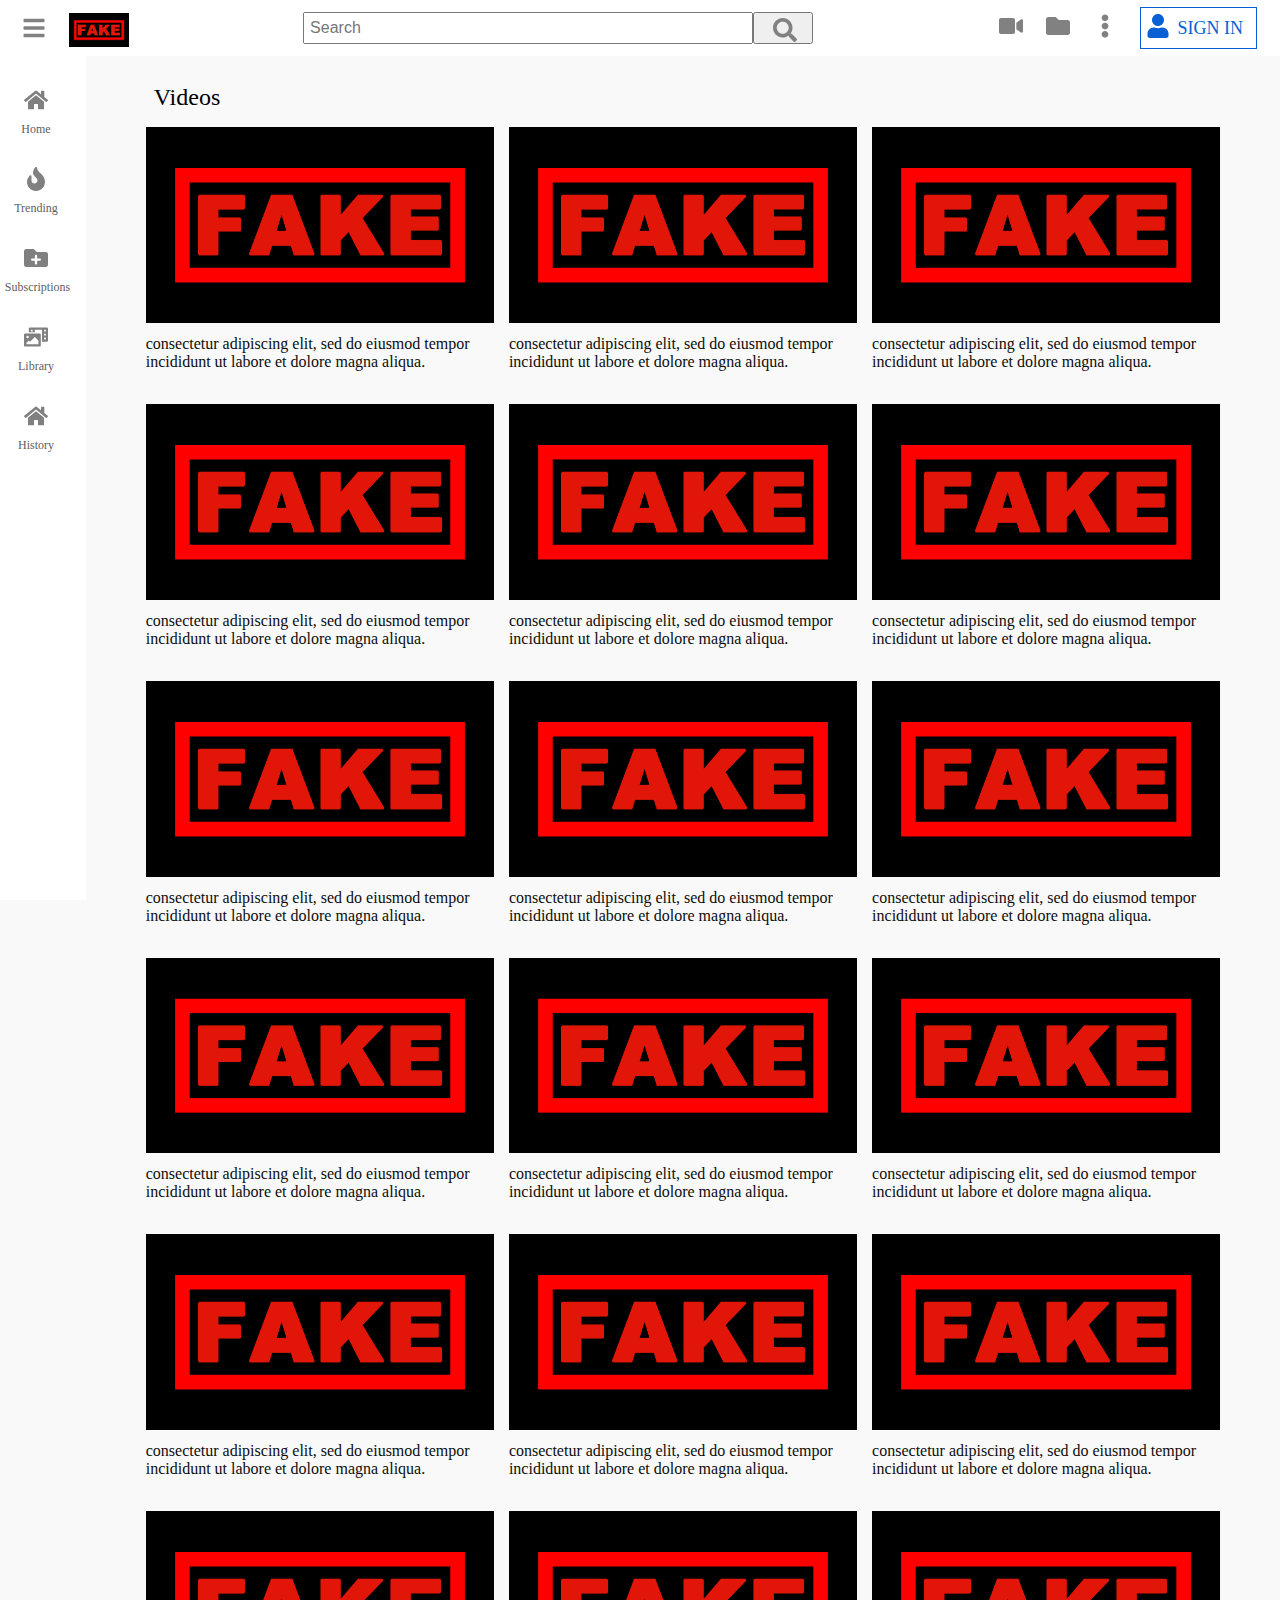
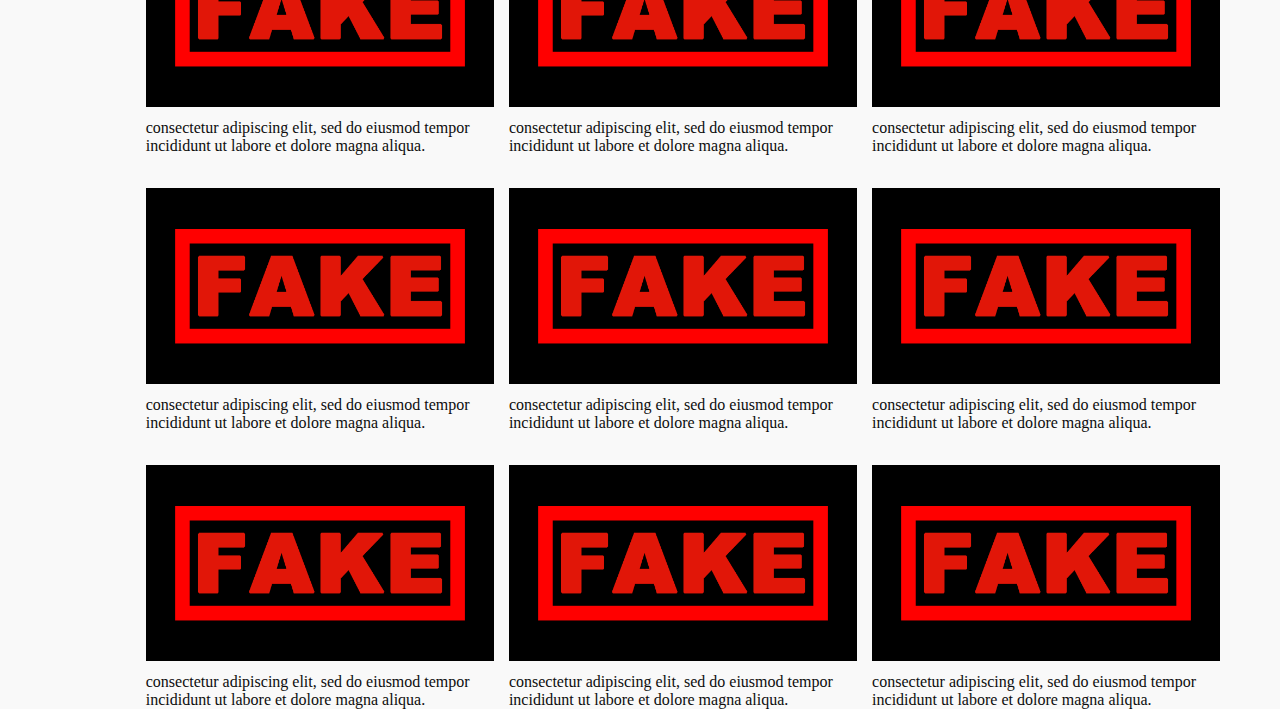
<file: index.html>
<!DOCTYPE html>
<html lang="en">
<head>
    <meta charset="UTF-8">
    <meta name="viewport" content="width=device-width, initial-scale=1.0">
    <link href="./CSS/fixedElement.css" rel="stylesheet">
    <link href="./CSS/changedElement.css" rel="stylesheet">
    <title>Youtube-Like</title>
</head>
<body>
    <div id='shadow'></div>
    <div class="header-container" id='hc'>
        <div class="left-part">
            <div class="toggle1" onclick="sidebarToggle()">
                <svg aria-hidden="true" focusable="false" data-prefix="fas" data-icon="bars" class="bars" role="img" xmlns="http://www.w3.org/2000/svg" viewBox="0 0 448 512"><path class='svgIcons'fill="currentColor" d="M16 132h416c8.837 0 16-7.163 16-16V76c0-8.837-7.163-16-16-16H16C7.163 60 0 67.163 0 76v40c0 8.837 7.163 16 16 16zm0 160h416c8.837 0 16-7.163 16-16v-40c0-8.837-7.163-16-16-16H16c-8.837 0-16 7.163-16 16v40c0 8.837 7.163 16 16 16zm0 160h416c8.837 0 16-7.163 16-16v-40c0-8.837-7.163-16-16-16H16c-8.837 0-16 7.163-16 16v40c0 8.837 7.163 16 16 16z"></path></svg>
            </div>
            <div class="logo-btn" id='logo'>
                <div class="logo-img">
                    <a href = 'index.html'>
                        <img class="logo-setting" src="./Images/dahuaisang.png" alt="logo">
                    </a>
                </div>
        </div>
        </div>
        <div class="search-bar1" id='s1'>
            <form class="search-form">
                <input id="input" type="text" placeholder="Search" name="search"><button id='submit'type="submit" class="search-btn">
                    <div class="search-box">
                        <svg aria-hidden="true" focusable="false" data-prefix="fas" data-icon="search" class="video-icon" role="img" xmlns="http://www.w3.org/2000/svg" viewBox="0 0 512 512"><path class="svgIcons" fill="currentColor" d="M505 442.7L405.3 343c-4.5-4.5-10.6-7-17-7H372c27.6-35.3 44-79.7 44-128C416 93.1 322.9 0 208 0S0 93.1 0 208s93.1 208 208 208c48.3 0 92.7-16.4 128-44v16.3c0 6.4 2.5 12.5 7 17l99.7 99.7c9.4 9.4 24.6 9.4 33.9 0l28.3-28.3c9.4-9.4 9.4-24.6.1-34zM208 336c-70.7 0-128-57.2-128-128 0-70.7 57.2-128 128-128 70.7 0 128 57.2 128 128 0 70.7-57.2 128-128 128z"></path></svg>
                    </div>
                </button>
            </form>
        </div>
        <div class="right-part" id='right'>
            <div class="search-box2" id='searchIcon' onclick="openHiddenSearchbar()">
                <svg aria-hidden="true" focusable="false" data-prefix="fas" data-icon="search" class="video-icon" role="img" xmlns="http://www.w3.org/2000/svg" viewBox="0 0 512 512"><path class="svgIcons" fill="currentColor" d="M505 442.7L405.3 343c-4.5-4.5-10.6-7-17-7H372c27.6-35.3 44-79.7 44-128C416 93.1 322.9 0 208 0S0 93.1 0 208s93.1 208 208 208c48.3 0 92.7-16.4 128-44v16.3c0 6.4 2.5 12.5 7 17l99.7 99.7c9.4 9.4 24.6 9.4 33.9 0l28.3-28.3c9.4-9.4 9.4-24.6.1-34zM208 336c-70.7 0-128-57.2-128-128 0-70.7 57.2-128 128-128 70.7 0 128 57.2 128 128 0 70.7-57.2 128-128 128z"></path></svg>
            </div>
            <div class="exceptIconPart" id='exceptIcon'>
                <div id="video-upload">
                    <div class="video">
                        <svg aria-hidden="true" focusable="false" data-prefix="fas" data-icon="video" class="video-icon" role="img" xmlns="http://www.w3.org/2000/svg" viewBox="0 0 576 512"><path class='svgIcons'fill="currentColor" d="M336.2 64H47.8C21.4 64 0 85.4 0 111.8v288.4C0 426.6 21.4 448 47.8 448h288.4c26.4 0 47.8-21.4 47.8-47.8V111.8c0-26.4-21.4-47.8-47.8-47.8zm189.4 37.7L416 177.3v157.4l109.6 75.5c21.2 14.6 50.4-.3 50.4-25.8V127.5c0-25.4-29.1-40.4-50.4-25.8z"></path></svg>
                    </div>
                </div>
                <div id="apps-btn">
                    <div class="apps">
                        <svg aria-hidden="true" focusable="false" data-prefix="fas" data-icon="folder" class="video-icon" role="img" xmlns="http://www.w3.org/2000/svg" viewBox="0 0 512 512"><path class="svgIcons" fill="currentColor" d="M464 128H272l-64-64H48C21.49 64 0 85.49 0 112v288c0 26.51 21.49 48 48 48h416c26.51 0 48-21.49 48-48V176c0-26.51-21.49-48-48-48z"></path></svg>
                    </div>
                </div>
                <div id="setting-btn">
                    <div class="style-scope ytd-topbar-menu-button-renderer">
                        <svg aria-hidden="true" focusable="false" data-prefix="fas" data-icon="ellipsis-v" class="video-icon" role="img" xmlns="http://www.w3.org/2000/svg" viewBox="0 0 192 512"><path class="svgIcons" fill="currentColor" d="M96 184c39.8 0 72 32.2 72 72s-32.2 72-72 72-72-32.2-72-72 32.2-72 72-72zM24 80c0 39.8 32.2 72 72 72s72-32.2 72-72S135.8 8 96 8 24 40.2 24 80zm0 352c0 39.8 32.2 72 72 72s72-32.2 72-72-32.2-72-72-72-72 32.2-72 72z"></path></svg>
                    </div>
                </div>
                <div id="login">
                    <div class="login-container" href='#'>
                        <div class="user-img">
                            <svg aria-hidden="true" focusable="false" data-prefix="fas" data-icon="user" class="user" role="img" xmlns="http://www.w3.org/2000/svg" viewBox="0 0 448 512"><path class="userIcon" fill="currentColor" d="M224 256c70.7 0 128-57.3 128-128S294.7 0 224 0 96 57.3 96 128s57.3 128 128 128zm89.6 32h-16.7c-22.2 10.2-46.9 16-72.9 16s-50.6-5.8-72.9-16h-16.7C60.2 288 0 348.2 0 422.4V464c0 26.5 21.5 48 48 48h352c26.5 0 48-21.5 48-48v-41.6c0-74.2-60.2-134.4-134.4-134.4z"></path></svg>
                        </div>
                        <span id="text" class="style-scope ytd-button-renderer style-suggestive size-small">SIGN IN</span>
                    </div>
                </div>
            </div>
        </div>
    </div> 
    <div class="searchbar2-container" id="s2">
        <img class="back" src="./Images/back.png" alt="back.png" onclick="backToSearchIcon()">
        <form class="search-form search-form2" id='searchForm2'>
            <input id="input" type="text" placeholder="Search" name="search"><button id='submit'type="submit" class="search-btn">
                <div class="search-box">
                    <svg aria-hidden="true" focusable="false" data-prefix="fas" data-icon="search" class="vidoe-icon" role="img" xmlns="http://www.w3.org/2000/svg" viewBox="0 0 512 512"><path class="svgIcons" fill="currentColor" d="M505 442.7L405.3 343c-4.5-4.5-10.6-7-17-7H372c27.6-35.3 44-79.7 44-128C416 93.1 322.9 0 208 0S0 93.1 0 208s93.1 208 208 208c48.3 0 92.7-16.4 128-44v16.3c0 6.4 2.5 12.5 7 17l99.7 99.7c9.4 9.4 24.6 9.4 33.9 0l28.3-28.3c9.4-9.4 9.4-24.6.1-34zM208 336c-70.7 0-128-57.2-128-128 0-70.7 57.2-128 128-128 70.7 0 128 57.2 128 128 0 70.7-57.2 128-128 128z"></path></svg>
                </div>
            </button>
        </form>
    </div>
    <div id='overlaynav'>
        <div id='shadow'></div>
        <div class="sidebar-header">
            <div class="toggle2" onclick="overlayToggle()">
                <svg aria-hidden="true" focusable="false" data-prefix="fas" data-icon="bars" class="bars" role="img" xmlns="http://www.w3.org/2000/svg" viewBox="0 0 448 512"><path class="svgIcons" fill="currentColor" d="M16 132h416c8.837 0 16-7.163 16-16V76c0-8.837-7.163-16-16-16H16C7.163 60 0 67.163 0 76v40c0 8.837 7.163 16 16 16zm0 160h416c8.837 0 16-7.163 16-16v-40c0-8.837-7.163-16-16-16H16c-8.837 0-16 7.163-16 16v40c0 8.837 7.163 16 16 16zm0 160h416c8.837 0 16-7.163 16-16v-40c0-8.837-7.163-16-16-16H16c-8.837 0-16 7.163-16 16v40c0 8.837 7.163 16 16 16z"></path></svg>
            </div>
            <div class="logo-btn2" id='logo'>
                    <div class="logo-img">
                        <img class = 'logo-setting'src="./Images/dahuaisang.png" alt="logo">
                     </div>
            </div>
        </div>
        <div class="section1 section2" id='first-section'>
            <a class="home-btn" id='hm' href="index.html">
                    <div>
                        <svg aria-hidden="true" focusable="false" data-prefix="fas" data-icon="home" id="home-icon" role="img" xmlns="http://www.w3.org/2000/svg" viewBox="0 0 576 512"><path class="svgIcons" fill="currentColor" d="M280.37 148.26L96 300.11V464a16 16 0 0 0 16 16l112.06-.29a16 16 0 0 0 15.92-16V368a16 16 0 0 1 16-16h64a16 16 0 0 1 16 16v95.64a16 16 0 0 0 16 16.05L464 480a16 16 0 0 0 16-16V300L295.67 148.26a12.19 12.19 0 0 0-15.3 0zM571.6 251.47L488 182.56V44.05a12 12 0 0 0-12-12h-56a12 12 0 0 0-12 12v72.61L318.47 43a48 48 0 0 0-61 0L4.34 251.47a12 12 0 0 0-1.6 16.9l25.5 31A12 12 0 0 0 45.15 301l235.22-193.74a12.19 12.19 0 0 1 15.3 0L530.9 301a12 12 0 0 0 16.9-1.6l25.5-31a12 12 0 0 0-1.7-16.93z"></path></svg>
                    </div>
                    <span class="home">Home</span>
            </a>
            <a class="home-btn" href="video.html">
                    <div>
                        <svg aria-hidden="true" focusable="false" data-prefix="fas" data-icon="fire" id="home-icon" role="img" xmlns="http://www.w3.org/2000/svg" viewBox="0 0 384 512"><path class="svgIcons" fill="currentColor" d="M216 23.86c0-23.8-30.65-32.77-44.15-13.04C48 191.85 224 200 224 288c0 35.63-29.11 64.46-64.85 63.99-35.17-.45-63.15-29.77-63.15-64.94v-85.51c0-21.7-26.47-32.23-41.43-16.5C27.8 213.16 0 261.33 0 320c0 105.87 86.13 192 192 192s192-86.13 192-192c0-170.29-168-193-168-296.14z"></path></svg>
                    </div>
                    <span class="home">Trending</span>
            </a>
            <a class="home-btn" href="video.html">
                <div>
                    <svg aria-hidden="true" focusable="false" data-prefix="fas" data-icon="folder-plus" id="home-icon" role="img" xmlns="http://www.w3.org/2000/svg" viewBox="0 0 512 512"><path class="svgIcons" fill="currentColor" d="M464,128H272L208,64H48A48,48,0,0,0,0,112V400a48,48,0,0,0,48,48H464a48,48,0,0,0,48-48V176A48,48,0,0,0,464,128ZM359.5,296a16,16,0,0,1-16,16h-64v64a16,16,0,0,1-16,16h-16a16,16,0,0,1-16-16V312h-64a16,16,0,0,1-16-16V280a16,16,0,0,1,16-16h64V200a16,16,0,0,1,16-16h16a16,16,0,0,1,16,16v64h64a16,16,0,0,1,16,16Z"></path></svg>
                </div>
                    <span class="home">Subscriptions</span>
            </a>
        </div>
        <div class="section1">
            <a class="home-btn" href="video.html">
                <div>
                    <svg aria-hidden="true" focusable="false" data-prefix="fas" data-icon="photo-video" id="home-icon" role="img" xmlns="http://www.w3.org/2000/svg" viewBox="0 0 640 512"><path class="svgIcons" fill="currentColor" d="M608 0H160a32 32 0 0 0-32 32v96h160V64h192v320h128a32 32 0 0 0 32-32V32a32 32 0 0 0-32-32zM232 103a9 9 0 0 1-9 9h-30a9 9 0 0 1-9-9V73a9 9 0 0 1 9-9h30a9 9 0 0 1 9 9zm352 208a9 9 0 0 1-9 9h-30a9 9 0 0 1-9-9v-30a9 9 0 0 1 9-9h30a9 9 0 0 1 9 9zm0-104a9 9 0 0 1-9 9h-30a9 9 0 0 1-9-9v-30a9 9 0 0 1 9-9h30a9 9 0 0 1 9 9zm0-104a9 9 0 0 1-9 9h-30a9 9 0 0 1-9-9V73a9 9 0 0 1 9-9h30a9 9 0 0 1 9 9zm-168 57H32a32 32 0 0 0-32 32v288a32 32 0 0 0 32 32h384a32 32 0 0 0 32-32V192a32 32 0 0 0-32-32zM96 224a32 32 0 1 1-32 32 32 32 0 0 1 32-32zm288 224H64v-32l64-64 32 32 128-128 96 96z"></path></svg>
                </div>
                <span class='home'>Library</span>
            </a>
            <a class="home-btn" href="video.html">                
                <div>
                    <svg aria-hidden="true" focusable="false" data-prefix="fas" data-icon="home" id="home-icon" role="img" xmlns="http://www.w3.org/2000/svg" viewBox="0 0 576 512"><path class="svgIcons" fill="currentColor" d="M280.37 148.26L96 300.11V464a16 16 0 0 0 16 16l112.06-.29a16 16 0 0 0 15.92-16V368a16 16 0 0 1 16-16h64a16 16 0 0 1 16 16v95.64a16 16 0 0 0 16 16.05L464 480a16 16 0 0 0 16-16V300L295.67 148.26a12.19 12.19 0 0 0-15.3 0zM571.6 251.47L488 182.56V44.05a12 12 0 0 0-12-12h-56a12 12 0 0 0-12 12v72.61L318.47 43a48 48 0 0 0-61 0L4.34 251.47a12 12 0 0 0-1.6 16.9l25.5 31A12 12 0 0 0 45.15 301l235.22-193.74a12.19 12.19 0 0 1 15.3 0L530.9 301a12 12 0 0 0 16.9-1.6l25.5-31a12 12 0 0 0-1.7-16.93z"></path></svg>
                </div>
                <span class="home">History</span>
            </a>
        </div>
        <div class="section1 section3" id="third-section">
        <p class="signInText">Sign in to like videos,<br>comment and subscribe.</p>
        <a class="signin-btn" href="video.html">
            <div class="signin-container" >
                <span  class="sign-info">SIGN IN</span>
            </div>
            </a>
        </div>
        <div class="section1" id='fourth-section'>
            <h5>BEST OF YOUTUBE</h5>
            <a class="home-btn"href="video.html">
                <svg aria-hidden="true" focusable="false" data-prefix="fas" data-icon="music" class="music-icon" role="img" xmlns="http://www.w3.org/2000/svg" viewBox="0 0 512 512"><path class = 'svgIcons'fill="currentColor" d="M470.38 1.51L150.41 96A32 32 0 0 0 128 126.51v261.41A139 139 0 0 0 96 384c-53 0-96 28.66-96 64s43 64 96 64 96-28.66 96-64V214.32l256-75v184.61a138.4 138.4 0 0 0-32-3.93c-53 0-96 28.66-96 64s43 64 96 64 96-28.65 96-64V32a32 32 0 0 0-41.62-30.49z"></path></svg>
                <span class='music'id='music-info'>Music</span>
            </a>
            <a class="home-btn" href="video.html">
                <svg aria-hidden="true" focusable="false" data-prefix="far" data-icon="futbol" class="music-icon" role="img" xmlns="http://www.w3.org/2000/svg" viewBox="0 0 496 512"><path class = 'svgIcons'fill="currentColor" d="M483.8 179.4C449.8 74.6 352.6 8 248.1 8c-25.4 0-51.2 3.9-76.7 12.2C41.2 62.5-30.1 202.4 12.2 332.6 46.2 437.4 143.4 504 247.9 504c25.4 0 51.2-3.9 76.7-12.2 130.2-42.3 201.5-182.2 159.2-312.4zm-74.5 193.7l-52.2 6.4-43.7-60.9 24.4-75.2 71.1-22.1 38.9 36.4c-.2 30.7-7.4 61.1-21.7 89.2-4.7 9.3-10.7 17.8-16.8 26.2zm0-235.4l-10.4 53.1-70.7 22-64.2-46.5V92.5l47.4-26.2c39.2 13 73.4 38 97.9 71.4zM184.9 66.4L232 92.5v73.8l-64.2 46.5-70.6-22-10.1-52.5c24.3-33.4 57.9-58.6 97.8-71.9zM139 379.5L85.9 373c-14.4-20.1-37.3-59.6-37.8-115.3l39-36.4 71.1 22.2 24.3 74.3-43.5 61.7zm48.2 67l-22.4-48.1 43.6-61.7H287l44.3 61.7-22.4 48.1c-6.2 1.8-57.6 20.4-121.7 0z"></path></svg>
                <span class="music" >Sports</span>
            </a>
            <a class="home-btn" href="video.html">
                <svg aria-hidden="true" focusable="false" data-prefix="fas" data-icon="gamepad" class="music-icon" role="img" xmlns="http://www.w3.org/2000/svg" viewBox="0 0 640 512">
                    <path class="svgIcons" fill="currentColor" d="M480.07 96H160a160 160 0 1 0 114.24 272h91.52A160 160 0 1 0 480.07 96zM248 268a12 12 0 0 1-12 12h-52v52a12 12 0 0 1-12 12h-24a12 12 0 0 1-12-12v-52H84a12 12 0 0 1-12-12v-24a12 12 0 0 1 12-12h52v-52a12 12 0 0 1 12-12h24a12 12 0 0 1 12 12v52h52a12 12 0 0 1 12 12zm216 76a40 40 0 1 1 40-40 40 40 0 0 1-40 40zm64-96a40 40 0 1 1 40-40 40 40 0 0 1-40 40z"></path></svg>
                <span class="music">Gaming</span>
            </a> 
            <a class="home-btn"href="video.html">
                <svg aria-hidden="true" focusable="false" data-prefix="fas" data-icon="film" class="music-icon" role="img" xmlns="http://www.w3.org/2000/svg" viewBox="0 0 512 512">
                    <path class="svgIcons" fill="currentColor" d="M488 64h-8v20c0 6.6-5.4 12-12 12h-40c-6.6 0-12-5.4-12-12V64H96v20c0 6.6-5.4 12-12 12H44c-6.6 0-12-5.4-12-12V64h-8C10.7 64 0 74.7 0 88v336c0 13.3 10.7 24 24 24h8v-20c0-6.6 5.4-12 12-12h40c6.6 0 12 5.4 12 12v20h320v-20c0-6.6 5.4-12 12-12h40c6.6 0 12 5.4 12 12v20h8c13.3 0 24-10.7 24-24V88c0-13.3-10.7-24-24-24zM96 372c0 6.6-5.4 12-12 12H44c-6.6 0-12-5.4-12-12v-40c0-6.6 5.4-12 12-12h40c6.6 0 12 5.4 12 12v40zm0-96c0 6.6-5.4 12-12 12H44c-6.6 0-12-5.4-12-12v-40c0-6.6 5.4-12 12-12h40c6.6 0 12 5.4 12 12v40zm0-96c0 6.6-5.4 12-12 12H44c-6.6 0-12-5.4-12-12v-40c0-6.6 5.4-12 12-12h40c6.6 0 12 5.4 12 12v40zm272 208c0 6.6-5.4 12-12 12H156c-6.6 0-12-5.4-12-12v-96c0-6.6 5.4-12 12-12h200c6.6 0 12 5.4 12 12v96zm0-168c0 6.6-5.4 12-12 12H156c-6.6 0-12-5.4-12-12v-96c0-6.6 5.4-12 12-12h200c6.6 0 12 5.4 12 12v96zm112 152c0 6.6-5.4 12-12 12h-40c-6.6 0-12-5.4-12-12v-40c0-6.6 5.4-12 12-12h40c6.6 0 12 5.4 12 12v40zm0-96c0 6.6-5.4 12-12 12h-40c-6.6 0-12-5.4-12-12v-40c0-6.6 5.4-12 12-12h40c6.6 0 12 5.4 12 12v40zm0-96c0 6.6-5.4 12-12 12h-40c-6.6 0-12-5.4-12-12v-40c0-6.6 5.4-12 12-12h40c6.6 0 12 5.4 12 12v40z"></path></svg>
                <span class="music">Flims</span>
            </a>
            <a class="home-btn"href="video.html">
                <svg aria-hidden="true" focusable="false" data-prefix="fas" data-icon="tv" class="music-icon" role="img" xmlns="http://www.w3.org/2000/svg" viewBox="0 0 640 512">
                    <path class = 'svgIcons'fill="currentColor" d="M592 0H48A48 48 0 0 0 0 48v320a48 48 0 0 0 48 48h240v32H112a16 16 0 0 0-16 16v32a16 16 0 0 0 16 16h416a16 16 0 0 0 16-16v-32a16 16 0 0 0-16-16H352v-32h240a48 48 0 0 0 48-48V48a48 48 0 0 0-48-48zm-16 352H64V64h512z"></path></svg>
                <span class="music" >TV Shows</span>
            </a>
            <a class="home-btn"href="video.html">
                <svg aria-hidden="true" focusable="false" data-prefix="fas" data-icon="newspaper" class="music-icon" role="img" xmlns="http://www.w3.org/2000/svg" viewBox="0 0 576 512">
                    <path fill="currentColor" class="svgIcons" d="M552 64H88c-13.255 0-24 10.745-24 24v8H24c-13.255 0-24 10.745-24 24v272c0 30.928 25.072 56 56 56h472c26.51 0 48-21.49 48-48V88c0-13.255-10.745-24-24-24zM56 400a8 8 0 0 1-8-8V144h16v248a8 8 0 0 1-8 8zm236-16H140c-6.627 0-12-5.373-12-12v-8c0-6.627 5.373-12 12-12h152c6.627 0 12 5.373 12 12v8c0 6.627-5.373 12-12 12zm208 0H348c-6.627 0-12-5.373-12-12v-8c0-6.627 5.373-12 12-12h152c6.627 0 12 5.373 12 12v8c0 6.627-5.373 12-12 12zm-208-96H140c-6.627 0-12-5.373-12-12v-8c0-6.627 5.373-12 12-12h152c6.627 0 12 5.373 12 12v8c0 6.627-5.373 12-12 12zm208 0H348c-6.627 0-12-5.373-12-12v-8c0-6.627 5.373-12 12-12h152c6.627 0 12 5.373 12 12v8c0 6.627-5.373 12-12 12zm0-96H140c-6.627 0-12-5.373-12-12v-40c0-6.627 5.373-12 12-12h360c6.627 0 12 5.373 12 12v40c0 6.627-5.373 12-12 12z"></path></svg>
                <span class="music" >News</span>
            </a>
            <a class="home-btn"href="video.html">
                <svg aria-hidden="true" focusable="false" data-prefix="fas" data-icon="rss" class="music-icon" role="img" xmlns="http://www.w3.org/2000/svg" viewBox="0 0 448 512">
                    <path fill="currentColor" class='svgIcons'd="M128.081 415.959c0 35.369-28.672 64.041-64.041 64.041S0 451.328 0 415.959s28.672-64.041 64.041-64.041 64.04 28.673 64.04 64.041zm175.66 47.25c-8.354-154.6-132.185-278.587-286.95-286.95C7.656 175.765 0 183.105 0 192.253v48.069c0 8.415 6.49 15.472 14.887 16.018 111.832 7.284 201.473 96.702 208.772 208.772.547 8.397 7.604 14.887 16.018 14.887h48.069c9.149.001 16.489-7.655 15.995-16.79zm144.249.288C439.596 229.677 251.465 40.445 16.503 32.01 7.473 31.686 0 38.981 0 48.016v48.068c0 8.625 6.835 15.645 15.453 15.999 191.179 7.839 344.627 161.316 352.465 352.465.353 8.618 7.373 15.453 15.999 15.453h48.068c9.034-.001 16.329-7.474 16.005-16.504z"></path></svg>
                <span class="music">Live</span>
            </a>
            <a class="home-btn"href="video.html">
                <svg aria-hidden="true" focusable="false" data-prefix="fas" data-icon="tshirt" class="music-icon" role="img" xmlns="http://www.w3.org/2000/svg" viewBox="0 0 640 512">
                    <path fill="currentColor" class="svgIcons" d="M631.2 96.5L436.5 0C416.4 27.8 371.9 47.2 320 47.2S223.6 27.8 203.5 0L8.8 96.5c-7.9 4-11.1 13.6-7.2 21.5l57.2 114.5c4 7.9 13.6 11.1 21.5 7.2l56.6-27.7c10.6-5.2 23 2.5 23 14.4V480c0 17.7 14.3 32 32 32h256c17.7 0 32-14.3 32-32V226.3c0-11.8 12.4-19.6 23-14.4l56.6 27.7c7.9 4 17.5.8 21.5-7.2L638.3 118c4-7.9.8-17.6-7.1-21.5z"></path></svg>
                <span class="music" >Fashion</span>
            </a>
            <a class="home-btn"href="video.html">
                <svg aria-hidden="true" focusable="false" data-prefix="fas" data-icon="vr-cardboard" class="music-icon" role="img" xmlns="http://www.w3.org/2000/svg" viewBox="0 0 640 512">
                    <path fill="currentColor" class='svgIcons'd="M608 64H32C14.33 64 0 78.33 0 96v320c0 17.67 14.33 32 32 32h160.22c25.19 0 48.03-14.77 58.36-37.74l27.74-61.64C286.21 331.08 302.35 320 320 320s33.79 11.08 41.68 28.62l27.74 61.64C399.75 433.23 422.6 448 447.78 448H608c17.67 0 32-14.33 32-32V96c0-17.67-14.33-32-32-32zM160 304c-35.35 0-64-28.65-64-64s28.65-64 64-64 64 28.65 64 64-28.65 64-64 64zm320 0c-35.35 0-64-28.65-64-64s28.65-64 64-64 64 28.65 64 64-28.65 64-64 64z"></path></svg>
                <span class="music">360°Video</span>
            </a>
        </div>
        <div class="section1">
            <a class="home-btn"href="video.html">
                <svg aria-hidden="true" focusable="false" data-prefix="fas" data-icon="plus-circle" class="music-icon" role="img" xmlns="http://www.w3.org/2000/svg" viewBox="0 0 512 512">
                    <path fill="currentColor" class="svgIcons" d="M256 8C119 8 8 119 8 256s111 248 248 248 248-111 248-248S393 8 256 8zm144 276c0 6.6-5.4 12-12 12h-92v92c0 6.6-5.4 12-12 12h-56c-6.6 0-12-5.4-12-12v-92h-92c-6.6 0-12-5.4-12-12v-56c0-6.6 5.4-12 12-12h92v-92c0-6.6 5.4-12 12-12h56c6.6 0 12 5.4 12 12v92h92c6.6 0 12 5.4 12 12v56z"></path></svg>
                <span class="music channel">Browse channels</span>
            </a>
        </div>
        <div class="section1">
            <h5>MORE FROM YOUTUBE</h5>
            <a class="home-btn" href="video.html">
                <svg aria-hidden="true" focusable="false" data-prefix="fas" data-icon="play" class="music-icon set" role="img" xmlns="http://www.w3.org/2000/svg" viewBox="0 0 448 512">
                    <path fill="currentColor" class="svgIcons" d="M424.4 214.7L72.4 6.6C43.8-10.3 0 6.1 0 47.9V464c0 37.5 40.7 60.1 72.4 41.3l352-208c31.4-18.5 31.5-64.1 0-82.6z"></path></svg>
                <span class="music channel" >Premium</span>
            </a> 
            <a class="home-btn"href="video.html">
                <svg aria-hidden="true" focusable="false" data-prefix="fas" data-icon="rss" class="music-icon set" role="img" xmlns="http://www.w3.org/2000/svg" viewBox="0 0 448 512">
                    <path fill="currentColor" class="svgIcons" d="M128.081 415.959c0 35.369-28.672 64.041-64.041 64.041S0 451.328 0 415.959s28.672-64.041 64.041-64.041 64.04 28.673 64.04 64.041zm175.66 47.25c-8.354-154.6-132.185-278.587-286.95-286.95C7.656 175.765 0 183.105 0 192.253v48.069c0 8.415 6.49 15.472 14.887 16.018 111.832 7.284 201.473 96.702 208.772 208.772.547 8.397 7.604 14.887 16.018 14.887h48.069c9.149.001 16.489-7.655 15.995-16.79zm144.249.288C439.596 229.677 251.465 40.445 16.503 32.01 7.473 31.686 0 38.981 0 48.016v48.068c0 8.625 6.835 15.645 15.453 15.999 191.179 7.839 344.627 161.316 352.465 352.465.353 8.618 7.373 15.453 15.999 15.453h48.068c9.034-.001 16.329-7.474 16.005-16.504z"></path></svg>
                <span class="music channel">Live</span>
            </a>
        </div>
        <div class="section1">
            <a class="home-btn"href="video.html">
                <svg aria-hidden="true" focusable="false" data-prefix="fas" data-icon="cog" class="music-icon set" role="img" xmlns="http://www.w3.org/2000/svg" viewBox="0 0 512 512">
                    <path fill="currentColor" class="svgIcons" d="M487.4 315.7l-42.6-24.6c4.3-23.2 4.3-47 0-70.2l42.6-24.6c4.9-2.8 7.1-8.6 5.5-14-11.1-35.6-30-67.8-54.7-94.6-3.8-4.1-10-5.1-14.8-2.3L380.8 110c-17.9-15.4-38.5-27.3-60.8-35.1V25.8c0-5.6-3.9-10.5-9.4-11.7-36.7-8.2-74.3-7.8-109.2 0-5.5 1.2-9.4 6.1-9.4 11.7V75c-22.2 7.9-42.8 19.8-60.8 35.1L88.7 85.5c-4.9-2.8-11-1.9-14.8 2.3-24.7 26.7-43.6 58.9-54.7 94.6-1.7 5.4.6 11.2 5.5 14L67.3 221c-4.3 23.2-4.3 47 0 70.2l-42.6 24.6c-4.9 2.8-7.1 8.6-5.5 14 11.1 35.6 30 67.8 54.7 94.6 3.8 4.1 10 5.1 14.8 2.3l42.6-24.6c17.9 15.4 38.5 27.3 60.8 35.1v49.2c0 5.6 3.9 10.5 9.4 11.7 36.7 8.2 74.3 7.8 109.2 0 5.5-1.2 9.4-6.1 9.4-11.7v-49.2c22.2-7.9 42.8-19.8 60.8-35.1l42.6 24.6c4.9 2.8 11 1.9 14.8-2.3 24.7-26.7 43.6-58.9 54.7-94.6 1.5-5.5-.7-11.3-5.6-14.1zM256 336c-44.1 0-80-35.9-80-80s35.9-80 80-80 80 35.9 80 80-35.9 80-80 80z"></path></svg>
                <span class="music channel">Settings</span>
            </a>
            <a class="home-btn"href="video.html">
                <svg aria-hidden="true" focusable="false" data-prefix="far" data-icon="flag" class="music-icon set" role="img" xmlns="http://www.w3.org/2000/svg" viewBox="0 0 512 512">
                    <path fill="currentColor" class = 'svgIcons' d="M336.174 80c-49.132 0-93.305-32-161.913-32-31.301 0-58.303 6.482-80.721 15.168a48.04 48.04 0 0 0 2.142-20.727C93.067 19.575 74.167 1.594 51.201.104 23.242-1.71 0 20.431 0 48c0 17.764 9.657 33.262 24 41.562V496c0 8.837 7.163 16 16 16h16c8.837 0 16-7.163 16-16v-83.443C109.869 395.28 143.259 384 199.826 384c49.132 0 93.305 32 161.913 32 58.479 0 101.972-22.617 128.548-39.981C503.846 367.161 512 352.051 512 335.855V95.937c0-34.459-35.264-57.768-66.904-44.117C409.193 67.309 371.641 80 336.174 80zM464 336c-21.783 15.412-60.824 32-102.261 32-59.945 0-102.002-32-161.913-32-43.361 0-96.379 9.403-127.826 24V128c21.784-15.412 60.824-32 102.261-32 59.945 0 102.002 32 161.913 32 43.271 0 96.32-17.366 127.826-32v240z"></path></svg>
                <span class="music channel" >Report history</span>
            </a>
            <a class="home-btn"href="video.html">
                <svg aria-hidden="true" focusable="false" data-prefix="fas" data-icon="question" class="music-icon set" role="img" xmlns="http://www.w3.org/2000/svg" viewBox="0 0 384 512">
                    <path fill="currentColor" class="svgIcons" d="M202.021 0C122.202 0 70.503 32.703 29.914 91.026c-7.363 10.58-5.093 25.086 5.178 32.874l43.138 32.709c10.373 7.865 25.132 6.026 33.253-4.148 25.049-31.381 43.63-49.449 82.757-49.449 30.764 0 68.816 19.799 68.816 49.631 0 22.552-18.617 34.134-48.993 51.164-35.423 19.86-82.299 44.576-82.299 106.405V320c0 13.255 10.745 24 24 24h72.471c13.255 0 24-10.745 24-24v-5.773c0-42.86 125.268-44.645 125.268-160.627C377.504 66.256 286.902 0 202.021 0zM192 373.459c-38.196 0-69.271 31.075-69.271 69.271 0 38.195 31.075 69.27 69.271 69.27s69.271-31.075 69.271-69.271-31.075-69.27-69.271-69.27z"></path></svg>
                <span class="music channel" >Help</span>
            </a>
            <a class="home-btn" href="video.html">
                <svg aria-hidden="true" focusable="false" data-prefix="far" data-icon="comment-alt" class="music-icon set" role="img" xmlns="http://www.w3.org/2000/svg" viewBox="0 0 512 512">
                    <path fill="currentColor" class = 'svgIcons'd="M448 0H64C28.7 0 0 28.7 0 64v288c0 35.3 28.7 64 64 64h96v84c0 7.1 5.8 12 12 12 2.4 0 4.9-.7 7.1-2.4L304 416h144c35.3 0 64-28.7 64-64V64c0-35.3-28.7-64-64-64zm16 352c0 8.8-7.2 16-16 16H288l-12.8 9.6L208 428v-60H64c-8.8 0-16-7.2-16-16V64c0-8.8 7.2-16 16-16h384c8.8 0 16 7.2 16 16v288z"></path></svg>
                <span class="music channel" >Send feedback</span>
            </a>
        </div>
        <footer>
            <div class="href-groups">
                <div class="href1">
                    <a href="About.html" class="about">About</a>
                    <a href="video.html" class="press">Press</a>
                    <a href="video.html" class="copyright">Copyright</a>
                    <br>
                    <a href="video.html" class="contact">Contact us</a>
                    <a href="#" class="creator">Creators</a>
                    <br>
                    <a href="#" class="developers">Developers</a>
                </div>
                <div class="href1">
                <a href="video.html" class="terms">Terms</a>
                <a href="video.html" class="privacy">Privacy</a>
                <a href="video.html" class="policy&Safety">Policy&Safety</a>
                <br>
                <a href="video.html" class="test">Test</a>
                <a href="video.html" class="new-features">New features</a>
                </div>
                <span id="copyright">© 2019 HaiyunWang</span>
            </div>
        </footer>
    </div>
    <main id="main-content">
        <div id="sidebar" class="sidenav">
            <div class="section1" id='first-section'>
                <a class="home-btn" id='hm' href="index.html">
                    <div>
                        <svg aria-hidden="true" focusable="false" data-prefix="fas" data-icon="home" id="home-icon" role="img" xmlns="http://www.w3.org/2000/svg" viewBox="0 0 576 512"><path class="svgIcons" fill="currentColor" d="M280.37 148.26L96 300.11V464a16 16 0 0 0 16 16l112.06-.29a16 16 0 0 0 15.92-16V368a16 16 0 0 1 16-16h64a16 16 0 0 1 16 16v95.64a16 16 0 0 0 16 16.05L464 480a16 16 0 0 0 16-16V300L295.67 148.26a12.19 12.19 0 0 0-15.3 0zM571.6 251.47L488 182.56V44.05a12 12 0 0 0-12-12h-56a12 12 0 0 0-12 12v72.61L318.47 43a48 48 0 0 0-61 0L4.34 251.47a12 12 0 0 0-1.6 16.9l25.5 31A12 12 0 0 0 45.15 301l235.22-193.74a12.19 12.19 0 0 1 15.3 0L530.9 301a12 12 0 0 0 16.9-1.6l25.5-31a12 12 0 0 0-1.7-16.93z"></path></svg>
                    </div>
                    <span class="home">Home</span>
                </a>
                <a class="home-btn" href="video.html">
                    <div>
                        <svg aria-hidden="true" focusable="false" data-prefix="fas" data-icon="fire" id="home-icon" role="img" xmlns="http://www.w3.org/2000/svg" viewBox="0 0 384 512"><path class="svgIcons" fill="currentColor" d="M216 23.86c0-23.8-30.65-32.77-44.15-13.04C48 191.85 224 200 224 288c0 35.63-29.11 64.46-64.85 63.99-35.17-.45-63.15-29.77-63.15-64.94v-85.51c0-21.7-26.47-32.23-41.43-16.5C27.8 213.16 0 261.33 0 320c0 105.87 86.13 192 192 192s192-86.13 192-192c0-170.29-168-193-168-296.14z"></path></svg>
                    </div>
                    <span class="home">Trending</span>
                </a>
                <a class='home-btn'href="video.html">
                    <div>
                        <svg aria-hidden="true" focusable="false" data-prefix="fas" data-icon="folder-plus" id="home-icon" role="img" xmlns="http://www.w3.org/2000/svg" viewBox="0 0 512 512"><path class="svgIcons" fill="currentColor" d="M464,128H272L208,64H48A48,48,0,0,0,0,112V400a48,48,0,0,0,48,48H464a48,48,0,0,0,48-48V176A48,48,0,0,0,464,128ZM359.5,296a16,16,0,0,1-16,16h-64v64a16,16,0,0,1-16,16h-16a16,16,0,0,1-16-16V312h-64a16,16,0,0,1-16-16V280a16,16,0,0,1,16-16h64V200a16,16,0,0,1,16-16h16a16,16,0,0,1,16,16v64h64a16,16,0,0,1,16,16Z"></path></svg>
                    </div>
                    <span class="home">Subscriptions</span>
                </a>
            </div>
            <div class="section1">
                <a class="home-btn"href="video.html">
                    <div>
                        <svg aria-hidden="true" focusable="false" data-prefix="fas" data-icon="photo-video" id="home-icon" role="img" xmlns="http://www.w3.org/2000/svg" viewBox="0 0 640 512"><path class="svgIcons" fill="currentColor" d="M608 0H160a32 32 0 0 0-32 32v96h160V64h192v320h128a32 32 0 0 0 32-32V32a32 32 0 0 0-32-32zM232 103a9 9 0 0 1-9 9h-30a9 9 0 0 1-9-9V73a9 9 0 0 1 9-9h30a9 9 0 0 1 9 9zm352 208a9 9 0 0 1-9 9h-30a9 9 0 0 1-9-9v-30a9 9 0 0 1 9-9h30a9 9 0 0 1 9 9zm0-104a9 9 0 0 1-9 9h-30a9 9 0 0 1-9-9v-30a9 9 0 0 1 9-9h30a9 9 0 0 1 9 9zm0-104a9 9 0 0 1-9 9h-30a9 9 0 0 1-9-9V73a9 9 0 0 1 9-9h30a9 9 0 0 1 9 9zm-168 57H32a32 32 0 0 0-32 32v288a32 32 0 0 0 32 32h384a32 32 0 0 0 32-32V192a32 32 0 0 0-32-32zM96 224a32 32 0 1 1-32 32 32 32 0 0 1 32-32zm288 224H64v-32l64-64 32 32 128-128 96 96z"></path></svg>
                    </div>
                    <span class='home'>Library</span>
                </a>
                <a class="home-btn"href="video.html">
                    <div>
                        <svg aria-hidden="true" focusable="false" data-prefix="fas" data-icon="home" id="home-icon" role="img" xmlns="http://www.w3.org/2000/svg" viewBox="0 0 576 512"><path class="svgIcons" fill="currentColor" d="M280.37 148.26L96 300.11V464a16 16 0 0 0 16 16l112.06-.29a16 16 0 0 0 15.92-16V368a16 16 0 0 1 16-16h64a16 16 0 0 1 16 16v95.64a16 16 0 0 0 16 16.05L464 480a16 16 0 0 0 16-16V300L295.67 148.26a12.19 12.19 0 0 0-15.3 0zM571.6 251.47L488 182.56V44.05a12 12 0 0 0-12-12h-56a12 12 0 0 0-12 12v72.61L318.47 43a48 48 0 0 0-61 0L4.34 251.47a12 12 0 0 0-1.6 16.9l25.5 31A12 12 0 0 0 45.15 301l235.22-193.74a12.19 12.19 0 0 1 15.3 0L530.9 301a12 12 0 0 0 16.9-1.6l25.5-31a12 12 0 0 0-1.7-16.93z"></path></svg>
                    </div>
                    <span class="home">History</span>
                </a>
            </div>
            <div class="section1 section3" id="third-section">
            <p class="signInText">Sign in to like videos,<br>comment and subscribe.</p>
            <a class="signin-btn"href="video.html">
                <div class="signin-container" >
                    <span class="sign-info">SIGN IN</span>
                </div>
                </a>
            </div>
            <div class="section1" id='fourth-section'>
                <h5>BEST OF YOUTUBE</h5>
                <a class="home-btn"href="video.html">
                    <svg aria-hidden="true" focusable="false" data-prefix="fas" data-icon="music" class="music-icon" role="img" xmlns="http://www.w3.org/2000/svg" viewBox="0 0 512 512"><path class = 'svgIcons'fill="currentColor" d="M470.38 1.51L150.41 96A32 32 0 0 0 128 126.51v261.41A139 139 0 0 0 96 384c-53 0-96 28.66-96 64s43 64 96 64 96-28.66 96-64V214.32l256-75v184.61a138.4 138.4 0 0 0-32-3.93c-53 0-96 28.66-96 64s43 64 96 64 96-28.65 96-64V32a32 32 0 0 0-41.62-30.49z"></path></svg>
                    <span class='music'id='music-info'>Music</span>
                </a>
                <a class="home-btn" href="video.html">
                    <svg aria-hidden="true" focusable="false" data-prefix="far" data-icon="futbol" class="music-icon" role="img" xmlns="http://www.w3.org/2000/svg" viewBox="0 0 496 512"><path class = 'svgIcons'fill="currentColor" d="M483.8 179.4C449.8 74.6 352.6 8 248.1 8c-25.4 0-51.2 3.9-76.7 12.2C41.2 62.5-30.1 202.4 12.2 332.6 46.2 437.4 143.4 504 247.9 504c25.4 0 51.2-3.9 76.7-12.2 130.2-42.3 201.5-182.2 159.2-312.4zm-74.5 193.7l-52.2 6.4-43.7-60.9 24.4-75.2 71.1-22.1 38.9 36.4c-.2 30.7-7.4 61.1-21.7 89.2-4.7 9.3-10.7 17.8-16.8 26.2zm0-235.4l-10.4 53.1-70.7 22-64.2-46.5V92.5l47.4-26.2c39.2 13 73.4 38 97.9 71.4zM184.9 66.4L232 92.5v73.8l-64.2 46.5-70.6-22-10.1-52.5c24.3-33.4 57.9-58.6 97.8-71.9zM139 379.5L85.9 373c-14.4-20.1-37.3-59.6-37.8-115.3l39-36.4 71.1 22.2 24.3 74.3-43.5 61.7zm48.2 67l-22.4-48.1 43.6-61.7H287l44.3 61.7-22.4 48.1c-6.2 1.8-57.6 20.4-121.7 0z"></path></svg>
                    <span class="music" >Sports</span>
                </a>
                <a class="home-btn" href="video.html">
                    <svg aria-hidden="true" focusable="false" data-prefix="fas" data-icon="gamepad" class="music-icon" role="img" xmlns="http://www.w3.org/2000/svg" viewBox="0 0 640 512">
                        <path class="svgIcons" fill="currentColor" d="M480.07 96H160a160 160 0 1 0 114.24 272h91.52A160 160 0 1 0 480.07 96zM248 268a12 12 0 0 1-12 12h-52v52a12 12 0 0 1-12 12h-24a12 12 0 0 1-12-12v-52H84a12 12 0 0 1-12-12v-24a12 12 0 0 1 12-12h52v-52a12 12 0 0 1 12-12h24a12 12 0 0 1 12 12v52h52a12 12 0 0 1 12 12zm216 76a40 40 0 1 1 40-40 40 40 0 0 1-40 40zm64-96a40 40 0 1 1 40-40 40 40 0 0 1-40 40z"></path></svg>
                    <span class="music">Gaming</span>
                </a> 
                <a class="home-btn"href="video.html">
                    <svg aria-hidden="true" focusable="false" data-prefix="fas" data-icon="film" class="music-icon" role="img" xmlns="http://www.w3.org/2000/svg" viewBox="0 0 512 512"><path class="svgIcons" fill="currentColor" d="M488 64h-8v20c0 6.6-5.4 12-12 12h-40c-6.6 0-12-5.4-12-12V64H96v20c0 6.6-5.4 12-12 12H44c-6.6 0-12-5.4-12-12V64h-8C10.7 64 0 74.7 0 88v336c0 13.3 10.7 24 24 24h8v-20c0-6.6 5.4-12 12-12h40c6.6 0 12 5.4 12 12v20h320v-20c0-6.6 5.4-12 12-12h40c6.6 0 12 5.4 12 12v20h8c13.3 0 24-10.7 24-24V88c0-13.3-10.7-24-24-24zM96 372c0 6.6-5.4 12-12 12H44c-6.6 0-12-5.4-12-12v-40c0-6.6 5.4-12 12-12h40c6.6 0 12 5.4 12 12v40zm0-96c0 6.6-5.4 12-12 12H44c-6.6 0-12-5.4-12-12v-40c0-6.6 5.4-12 12-12h40c6.6 0 12 5.4 12 12v40zm0-96c0 6.6-5.4 12-12 12H44c-6.6 0-12-5.4-12-12v-40c0-6.6 5.4-12 12-12h40c6.6 0 12 5.4 12 12v40zm272 208c0 6.6-5.4 12-12 12H156c-6.6 0-12-5.4-12-12v-96c0-6.6 5.4-12 12-12h200c6.6 0 12 5.4 12 12v96zm0-168c0 6.6-5.4 12-12 12H156c-6.6 0-12-5.4-12-12v-96c0-6.6 5.4-12 12-12h200c6.6 0 12 5.4 12 12v96zm112 152c0 6.6-5.4 12-12 12h-40c-6.6 0-12-5.4-12-12v-40c0-6.6 5.4-12 12-12h40c6.6 0 12 5.4 12 12v40zm0-96c0 6.6-5.4 12-12 12h-40c-6.6 0-12-5.4-12-12v-40c0-6.6 5.4-12 12-12h40c6.6 0 12 5.4 12 12v40zm0-96c0 6.6-5.4 12-12 12h-40c-6.6 0-12-5.4-12-12v-40c0-6.6 5.4-12 12-12h40c6.6 0 12 5.4 12 12v40z"></path></svg>
                    <span class="music">Flims</span>
                </a>
                <a class="home-btn"href="video.html">
                    <svg aria-hidden="true" focusable="false" data-prefix="fas" data-icon="tv" class="music-icon" role="img" xmlns="http://www.w3.org/2000/svg" viewBox="0 0 640 512"><path class = 'svgIcons'fill="currentColor" d="M592 0H48A48 48 0 0 0 0 48v320a48 48 0 0 0 48 48h240v32H112a16 16 0 0 0-16 16v32a16 16 0 0 0 16 16h416a16 16 0 0 0 16-16v-32a16 16 0 0 0-16-16H352v-32h240a48 48 0 0 0 48-48V48a48 48 0 0 0-48-48zm-16 352H64V64h512z"></path></svg>
                    <span class="music" >TV Shows</span>
                </a>
                <a class="home-btn"href="video.html">
                    <svg aria-hidden="true" focusable="false" data-prefix="fas" data-icon="newspaper" class="music-icon" role="img" xmlns="http://www.w3.org/2000/svg" viewBox="0 0 576 512"><path fill="currentColor" class="svgIcons" d="M552 64H88c-13.255 0-24 10.745-24 24v8H24c-13.255 0-24 10.745-24 24v272c0 30.928 25.072 56 56 56h472c26.51 0 48-21.49 48-48V88c0-13.255-10.745-24-24-24zM56 400a8 8 0 0 1-8-8V144h16v248a8 8 0 0 1-8 8zm236-16H140c-6.627 0-12-5.373-12-12v-8c0-6.627 5.373-12 12-12h152c6.627 0 12 5.373 12 12v8c0 6.627-5.373 12-12 12zm208 0H348c-6.627 0-12-5.373-12-12v-8c0-6.627 5.373-12 12-12h152c6.627 0 12 5.373 12 12v8c0 6.627-5.373 12-12 12zm-208-96H140c-6.627 0-12-5.373-12-12v-8c0-6.627 5.373-12 12-12h152c6.627 0 12 5.373 12 12v8c0 6.627-5.373 12-12 12zm208 0H348c-6.627 0-12-5.373-12-12v-8c0-6.627 5.373-12 12-12h152c6.627 0 12 5.373 12 12v8c0 6.627-5.373 12-12 12zm0-96H140c-6.627 0-12-5.373-12-12v-40c0-6.627 5.373-12 12-12h360c6.627 0 12 5.373 12 12v40c0 6.627-5.373 12-12 12z"></path></svg>
                    <span class="music" >News</span>
                </a>
                <a class="home-btn"href="video.html">
                    <svg aria-hidden="true" focusable="false" data-prefix="fas" data-icon="rss" class="music-icon" role="img" xmlns="http://www.w3.org/2000/svg" viewBox="0 0 448 512"><path fill="currentColor" class='svgIcons'd="M128.081 415.959c0 35.369-28.672 64.041-64.041 64.041S0 451.328 0 415.959s28.672-64.041 64.041-64.041 64.04 28.673 64.04 64.041zm175.66 47.25c-8.354-154.6-132.185-278.587-286.95-286.95C7.656 175.765 0 183.105 0 192.253v48.069c0 8.415 6.49 15.472 14.887 16.018 111.832 7.284 201.473 96.702 208.772 208.772.547 8.397 7.604 14.887 16.018 14.887h48.069c9.149.001 16.489-7.655 15.995-16.79zm144.249.288C439.596 229.677 251.465 40.445 16.503 32.01 7.473 31.686 0 38.981 0 48.016v48.068c0 8.625 6.835 15.645 15.453 15.999 191.179 7.839 344.627 161.316 352.465 352.465.353 8.618 7.373 15.453 15.999 15.453h48.068c9.034-.001 16.329-7.474 16.005-16.504z"></path></svg>
                    <span class="music">Live</span>
                </a>
                <a class="home-btn"href="video.html">
                    <svg aria-hidden="true" focusable="false" data-prefix="fas" data-icon="tshirt" class="music-icon" role="img" xmlns="http://www.w3.org/2000/svg" viewBox="0 0 640 512"><path fill="currentColor" class="svgIcons" d="M631.2 96.5L436.5 0C416.4 27.8 371.9 47.2 320 47.2S223.6 27.8 203.5 0L8.8 96.5c-7.9 4-11.1 13.6-7.2 21.5l57.2 114.5c4 7.9 13.6 11.1 21.5 7.2l56.6-27.7c10.6-5.2 23 2.5 23 14.4V480c0 17.7 14.3 32 32 32h256c17.7 0 32-14.3 32-32V226.3c0-11.8 12.4-19.6 23-14.4l56.6 27.7c7.9 4 17.5.8 21.5-7.2L638.3 118c4-7.9.8-17.6-7.1-21.5z"></path></svg>
                    <span class="music" >Fashion</span>
                </a>
                <a class="home-btn"href="video.html">
                    <svg aria-hidden="true" focusable="false" data-prefix="fas" data-icon="vr-cardboard" class="music-icon" role="img" xmlns="http://www.w3.org/2000/svg" viewBox="0 0 640 512"><path fill="currentColor" class='svgIcons'd="M608 64H32C14.33 64 0 78.33 0 96v320c0 17.67 14.33 32 32 32h160.22c25.19 0 48.03-14.77 58.36-37.74l27.74-61.64C286.21 331.08 302.35 320 320 320s33.79 11.08 41.68 28.62l27.74 61.64C399.75 433.23 422.6 448 447.78 448H608c17.67 0 32-14.33 32-32V96c0-17.67-14.33-32-32-32zM160 304c-35.35 0-64-28.65-64-64s28.65-64 64-64 64 28.65 64 64-28.65 64-64 64zm320 0c-35.35 0-64-28.65-64-64s28.65-64 64-64 64 28.65 64 64-28.65 64-64 64z"></path></svg>
                    <span class="music">360°Video</span>
                </a>
            </div>
            <div class="section1">
                <a class="home-btn"href="video.html">
                    <svg aria-hidden="true" focusable="false" data-prefix="fas" data-icon="plus-circle" class="music-icon" role="img" xmlns="http://www.w3.org/2000/svg" viewBox="0 0 512 512"><path fill="currentColor" class="svgIcons" d="M256 8C119 8 8 119 8 256s111 248 248 248 248-111 248-248S393 8 256 8zm144 276c0 6.6-5.4 12-12 12h-92v92c0 6.6-5.4 12-12 12h-56c-6.6 0-12-5.4-12-12v-92h-92c-6.6 0-12-5.4-12-12v-56c0-6.6 5.4-12 12-12h92v-92c0-6.6 5.4-12 12-12h56c6.6 0 12 5.4 12 12v92h92c6.6 0 12 5.4 12 12v56z"></path></svg>
                    <span class="music channel">Browse channels</span>
                </a>
            </div>
            <div class="section1">
                <h5>MORE FROM YOUTUBE</h5>
                <a class="home-btn" href="video.html">
                    <div class="music-icon">
                        <svg aria-hidden="true" focusable="false" data-prefix="fas" data-icon="play" class="music-icon reset" role="img" xmlns="http://www.w3.org/2000/svg" viewBox="0 0 448 512"><path fill="currentColor" class="svgIcons" d="M424.4 214.7L72.4 6.6C43.8-10.3 0 6.1 0 47.9V464c0 37.5 40.7 60.1 72.4 41.3l352-208c31.4-18.5 31.5-64.1 0-82.6z"></path></svg>
                    </div>
                    <span class="music channel" >YouTube Premium</span>
                </a> 
                <a class="home-btn"href="video.html">
                    <div class="music-icon">
                        <svg aria-hidden="true" focusable="false" data-prefix="fas" data-icon="rss" class="music-icon reset" role="img" xmlns="http://www.w3.org/2000/svg" viewBox="0 0 448 512"><path fill="currentColor" class="svgIcons" d="M128.081 415.959c0 35.369-28.672 64.041-64.041 64.041S0 451.328 0 415.959s28.672-64.041 64.041-64.041 64.04 28.673 64.04 64.041zm175.66 47.25c-8.354-154.6-132.185-278.587-286.95-286.95C7.656 175.765 0 183.105 0 192.253v48.069c0 8.415 6.49 15.472 14.887 16.018 111.832 7.284 201.473 96.702 208.772 208.772.547 8.397 7.604 14.887 16.018 14.887h48.069c9.149.001 16.489-7.655 15.995-16.79zm144.249.288C439.596 229.677 251.465 40.445 16.503 32.01 7.473 31.686 0 38.981 0 48.016v48.068c0 8.625 6.835 15.645 15.453 15.999 191.179 7.839 344.627 161.316 352.465 352.465.353 8.618 7.373 15.453 15.999 15.453h48.068c9.034-.001 16.329-7.474 16.005-16.504z"></path></svg>
                    </div>
                    <span class="music channel">Live</span>
                </a>
            </div>
            <div class="section1">
                <a class="home-btn"href="video.html">
                    <div class="music-icon">
                        <svg aria-hidden="true" focusable="false" data-prefix="fas" data-icon="cog" class="music-icon reset" role="img" xmlns="http://www.w3.org/2000/svg" viewBox="0 0 512 512"><path fill="currentColor" class="svgIcons" d="M487.4 315.7l-42.6-24.6c4.3-23.2 4.3-47 0-70.2l42.6-24.6c4.9-2.8 7.1-8.6 5.5-14-11.1-35.6-30-67.8-54.7-94.6-3.8-4.1-10-5.1-14.8-2.3L380.8 110c-17.9-15.4-38.5-27.3-60.8-35.1V25.8c0-5.6-3.9-10.5-9.4-11.7-36.7-8.2-74.3-7.8-109.2 0-5.5 1.2-9.4 6.1-9.4 11.7V75c-22.2 7.9-42.8 19.8-60.8 35.1L88.7 85.5c-4.9-2.8-11-1.9-14.8 2.3-24.7 26.7-43.6 58.9-54.7 94.6-1.7 5.4.6 11.2 5.5 14L67.3 221c-4.3 23.2-4.3 47 0 70.2l-42.6 24.6c-4.9 2.8-7.1 8.6-5.5 14 11.1 35.6 30 67.8 54.7 94.6 3.8 4.1 10 5.1 14.8 2.3l42.6-24.6c17.9 15.4 38.5 27.3 60.8 35.1v49.2c0 5.6 3.9 10.5 9.4 11.7 36.7 8.2 74.3 7.8 109.2 0 5.5-1.2 9.4-6.1 9.4-11.7v-49.2c22.2-7.9 42.8-19.8 60.8-35.1l42.6 24.6c4.9 2.8 11 1.9 14.8-2.3 24.7-26.7 43.6-58.9 54.7-94.6 1.5-5.5-.7-11.3-5.6-14.1zM256 336c-44.1 0-80-35.9-80-80s35.9-80 80-80 80 35.9 80 80-35.9 80-80 80z"></path></svg>
                    </div>
                    <span class="music channel">Settings</span>
                </a>
                <a class="home-btn"href="video.html">
                    <div class="music-icon">
                        <svg aria-hidden="true" focusable="false" data-prefix="far" data-icon="flag" class="music-icon reset" role="img" xmlns="http://www.w3.org/2000/svg" viewBox="0 0 512 512"><path fill="currentColor" class = 'svgIcons' d="M336.174 80c-49.132 0-93.305-32-161.913-32-31.301 0-58.303 6.482-80.721 15.168a48.04 48.04 0 0 0 2.142-20.727C93.067 19.575 74.167 1.594 51.201.104 23.242-1.71 0 20.431 0 48c0 17.764 9.657 33.262 24 41.562V496c0 8.837 7.163 16 16 16h16c8.837 0 16-7.163 16-16v-83.443C109.869 395.28 143.259 384 199.826 384c49.132 0 93.305 32 161.913 32 58.479 0 101.972-22.617 128.548-39.981C503.846 367.161 512 352.051 512 335.855V95.937c0-34.459-35.264-57.768-66.904-44.117C409.193 67.309 371.641 80 336.174 80zM464 336c-21.783 15.412-60.824 32-102.261 32-59.945 0-102.002-32-161.913-32-43.361 0-96.379 9.403-127.826 24V128c21.784-15.412 60.824-32 102.261-32 59.945 0 102.002 32 161.913 32 43.271 0 96.32-17.366 127.826-32v240z"></path></svg>
                    </div>
                        <span class="music channel" >Report history</span>
                </a>
                <a class="home-btn"href="video.html">
                    <div class="music-icon">
                        <svg aria-hidden="true" focusable="false" data-prefix="fas" data-icon="question" class="music-icon reset" role="img" xmlns="http://www.w3.org/2000/svg" viewBox="0 0 384 512"><path fill="currentColor" class="svgIcons" d="M202.021 0C122.202 0 70.503 32.703 29.914 91.026c-7.363 10.58-5.093 25.086 5.178 32.874l43.138 32.709c10.373 7.865 25.132 6.026 33.253-4.148 25.049-31.381 43.63-49.449 82.757-49.449 30.764 0 68.816 19.799 68.816 49.631 0 22.552-18.617 34.134-48.993 51.164-35.423 19.86-82.299 44.576-82.299 106.405V320c0 13.255 10.745 24 24 24h72.471c13.255 0 24-10.745 24-24v-5.773c0-42.86 125.268-44.645 125.268-160.627C377.504 66.256 286.902 0 202.021 0zM192 373.459c-38.196 0-69.271 31.075-69.271 69.271 0 38.195 31.075 69.27 69.271 69.27s69.271-31.075 69.271-69.271-31.075-69.27-69.271-69.27z"></path></svg>
                    </div>
                    <span class="music channel" >Help</span>
                </a>
                <a class="home-btn" href="video.html">
                    <div class="music-icon">
                        <svg aria-hidden="true" focusable="false" data-prefix="far" data-icon="comment-alt" class="music-icon reset" role="img" xmlns="http://www.w3.org/2000/svg" viewBox="0 0 512 512"><path fill="currentColor" class = 'svgIcons'd="M448 0H64C28.7 0 0 28.7 0 64v288c0 35.3 28.7 64 64 64h96v84c0 7.1 5.8 12 12 12 2.4 0 4.9-.7 7.1-2.4L304 416h144c35.3 0 64-28.7 64-64V64c0-35.3-28.7-64-64-64zm16 352c0 8.8-7.2 16-16 16H288l-12.8 9.6L208 428v-60H64c-8.8 0-16-7.2-16-16V64c0-8.8 7.2-16 16-16h384c8.8 0 16 7.2 16 16v288z"></path></svg>
                    </div>
                    <span class="music channel" >Send feedback</span>
                </a>
            </div>
            <footer>
                <div class="href-groups">
                    <div class="href1">
                        <a href="About.html" class="about">About</a>
                        <a href="video.html" class="press">Press</a>
                        <a href="video.html" class="copyright">Copyright</a>
                        <br>
                        <a href="video.html" class="contact">Contact us</a>
                        <a href="video.html" class="creator">Creators</a>
                        <br>
                        <a href="video.html" class="developers">Developers</a>
                    </div>
                    <div class="href1">
                    <a href="video.html" class="terms">Terms</a>
                    <a href="video.html" class="privacy">Privacy</a>
                    <a href="video.html" class="policy&Safety">Policy&Safety</a>
                    <br>
                    <a href="video.html" class="test">Test</a>
                    <a href="video.html" class="new-features">New features</a>
                    </div>
                    <span id="copyright">© 2019 HaiyunWang</span>
                </div>
            </footer>
        </div>
        <div id='small-size-sidebar' class="small-sidenav">
            <a class="home-href" id='hm2'href="../HTML/home.html">
                <div>
                    <svg aria-hidden="true" focusable="false" data-prefix="fas" data-icon="home" id="home-icon2" role="img" xmlns="http://www.w3.org/2000/svg" viewBox="0 0 576 512"><path class="svgIcons" fill="currentColor" d="M280.37 148.26L96 300.11V464a16 16 0 0 0 16 16l112.06-.29a16 16 0 0 0 15.92-16V368a16 16 0 0 1 16-16h64a16 16 0 0 1 16 16v95.64a16 16 0 0 0 16 16.05L464 480a16 16 0 0 0 16-16V300L295.67 148.26a12.19 12.19 0 0 0-15.3 0zM571.6 251.47L488 182.56V44.05a12 12 0 0 0-12-12h-56a12 12 0 0 0-12 12v72.61L318.47 43a48 48 0 0 0-61 0L4.34 251.47a12 12 0 0 0-1.6 16.9l25.5 31A12 12 0 0 0 45.15 301l235.22-193.74a12.19 12.19 0 0 1 15.3 0L530.9 301a12 12 0 0 0 16.9-1.6l25.5-31a12 12 0 0 0-1.7-16.93z"></path></svg>
                </div>
                <div class="home2">Home</div>
            </a>
            <a class="home-href" href="video.html" >
                <div>
                    <svg aria-hidden="true" focusable="false" data-prefix="fas" data-icon="fire" id="home-icon2" role="img" xmlns="http://www.w3.org/2000/svg" viewBox="0 0 384 512"><path class="svgIcons" fill="currentColor" d="M216 23.86c0-23.8-30.65-32.77-44.15-13.04C48 191.85 224 200 224 288c0 35.63-29.11 64.46-64.85 63.99-35.17-.45-63.15-29.77-63.15-64.94v-85.51c0-21.7-26.47-32.23-41.43-16.5C27.8 213.16 0 261.33 0 320c0 105.87 86.13 192 192 192s192-86.13 192-192c0-170.29-168-193-168-296.14z"></path></svg>
                </div>
                <div class="home2">Trending</div>
            </a>
            <a class='home-href'href="video.html">
                <div>
                    <svg aria-hidden="true" focusable="false" data-prefix="fas" data-icon="folder-plus" id="home-icon2" role="img" xmlns="http://www.w3.org/2000/svg" viewBox="0 0 512 512"><path class="svgIcons" fill="currentColor" d="M464,128H272L208,64H48A48,48,0,0,0,0,112V400a48,48,0,0,0,48,48H464a48,48,0,0,0,48-48V176A48,48,0,0,0,464,128ZM359.5,296a16,16,0,0,1-16,16h-64v64a16,16,0,0,1-16,16h-16a16,16,0,0,1-16-16V312h-64a16,16,0,0,1-16-16V280a16,16,0,0,1,16-16h64V200a16,16,0,0,1,16-16h16a16,16,0,0,1,16,16v64h64a16,16,0,0,1,16,16Z"></path></svg>
                </div>
                <span class="home2 sub2">Subscriptions</span>
            </a>
            <a class="home-href" href="video.html">
                <div>
                    <svg aria-hidden="true" focusable="false" data-prefix="fas" data-icon="photo-video" id="home-icon2" role="img" xmlns="http://www.w3.org/2000/svg" viewBox="0 0 640 512"><path class="svgIcons" fill="currentColor" d="M608 0H160a32 32 0 0 0-32 32v96h160V64h192v320h128a32 32 0 0 0 32-32V32a32 32 0 0 0-32-32zM232 103a9 9 0 0 1-9 9h-30a9 9 0 0 1-9-9V73a9 9 0 0 1 9-9h30a9 9 0 0 1 9 9zm352 208a9 9 0 0 1-9 9h-30a9 9 0 0 1-9-9v-30a9 9 0 0 1 9-9h30a9 9 0 0 1 9 9zm0-104a9 9 0 0 1-9 9h-30a9 9 0 0 1-9-9v-30a9 9 0 0 1 9-9h30a9 9 0 0 1 9 9zm0-104a9 9 0 0 1-9 9h-30a9 9 0 0 1-9-9V73a9 9 0 0 1 9-9h30a9 9 0 0 1 9 9zm-168 57H32a32 32 0 0 0-32 32v288a32 32 0 0 0 32 32h384a32 32 0 0 0 32-32V192a32 32 0 0 0-32-32zM96 224a32 32 0 1 1-32 32 32 32 0 0 1 32-32zm288 224H64v-32l64-64 32 32 128-128 96 96z"></path></svg>
                </div>
                <span class='home2'>Library</span>
            </a>
            <a class="home-href"href="video.html">
                <div>
                    <svg aria-hidden="true" focusable="false" data-prefix="fas" data-icon="home" id="home-icon2" role="img" xmlns="http://www.w3.org/2000/svg" viewBox="0 0 576 512"><path class="svgIcons" fill="currentColor" d="M280.37 148.26L96 300.11V464a16 16 0 0 0 16 16l112.06-.29a16 16 0 0 0 15.92-16V368a16 16 0 0 1 16-16h64a16 16 0 0 1 16 16v95.64a16 16 0 0 0 16 16.05L464 480a16 16 0 0 0 16-16V300L295.67 148.26a12.19 12.19 0 0 0-15.3 0zM571.6 251.47L488 182.56V44.05a12 12 0 0 0-12-12h-56a12 12 0 0 0-12 12v72.61L318.47 43a48 48 0 0 0-61 0L4.34 251.47a12 12 0 0 0-1.6 16.9l25.5 31A12 12 0 0 0 45.15 301l235.22-193.74a12.19 12.19 0 0 1 15.3 0L530.9 301a12 12 0 0 0 16.9-1.6l25.5-31a12 12 0 0 0-1.7-16.93z"></path></svg>
                </div>
                <span class="home2">History</span>
            </a>
        </div>
        <div class="video-part" id='video-content'>
            <div class="video-container">
                <div class="grid1">
                    <div class='title'>Videos</div>
                    <div class="wrapper">
                        <a class="thumbnail1" href="video.html">
                                <img id='videoImg'src="./Images/dahuaisang.png" alt="pic1">
                                <span class="video-info">consectetur adipiscing elit, sed do eiusmod tempor incididunt ut labore et dolore magna aliqua.</span>
                        </a>
                        <a class="thumbnail1" href="video.html">
                                <img id='videoImg'src="./Images/dahuaisang.png" alt="pic1">
                                <span class="video-info">consectetur adipiscing elit, sed do eiusmod tempor incididunt ut labore et dolore magna aliqua.</span>
                        </a>
                        <a class="thumbnail1" href="video.html">
                                <img id='videoImg'src="./Images/dahuaisang.png" alt="pic1">
                                <span class="video-info">consectetur adipiscing elit, sed do eiusmod tempor incididunt ut labore et dolore magna aliqua.</span>
                        </a>
                        <a class="thumbnail1" href="video.html">
                                <img id='videoImg'src="./Images/dahuaisang.png" alt="pic1">
                                <span class="video-info">consectetur adipiscing elit, sed do eiusmod tempor incididunt ut labore et dolore magna aliqua.</span>
                        </a>
                        <a class="thumbnail1" href="video.html">
                                <img id='videoImg' src="./Images/dahuaisang.png" alt="pic1">
                                <span class="video-info">consectetur adipiscing elit, sed do eiusmod tempor incididunt ut labore et dolore magna aliqua.</spanclass="video-info">
                        </a>
                        <a class="thumbnail1" href="video.html">
                                <img id='videoImg'src="./Images/dahuaisang.png" alt="pic1">
                                <span class="video-info">consectetur adipiscing elit, sed do eiusmod tempor incididunt ut labore et dolore magna aliqua.</span>
                        </a>
                        <a class="thumbnail1" href="video.html">
                            <img id='videoImg' src="./Images/dahuaisang.png" alt="pic1">
                            <span class="video-info">consectetur adipiscing elit, sed do eiusmod tempor incididunt ut labore et dolore magna aliqua.</span>
                        </a>
                        <a class="thumbnail1" href="video.html">
                            <img id='videoImg'src="./Images/dahuaisang.png" alt="pic1">
                            <span class="video-info">consectetur adipiscing elit, sed do eiusmod tempor incididunt ut labore et dolore magna aliqua.</span>
                        </a>
                        <a class="thumbnail1" href="video.html">
                            <img id='videoImg'src="./Images/dahuaisang.png" alt="pic1">
                            <span class="video-info">consectetur adipiscing elit, sed do eiusmod tempor incididunt ut labore et dolore magna aliqua.</span>
                        </a>
                        <a class="thumbnail1" href="video.html">
                            <img id='videoImg'src="./Images/dahuaisang.png" alt="pic1">
                            <span class="video-info">consectetur adipiscing elit, sed do eiusmod tempor incididunt ut labore et dolore magna aliqua.</span>
                        </a>
                        <a class="thumbnail1" href="video.html">
                            <img id='videoImg'src="./Images/dahuaisang.png" alt="pic1">
                            <span class="video-info">consectetur adipiscing elit, sed do eiusmod tempor incididunt ut labore et dolore magna aliqua.</span>
                        </a>
                        <a class="thumbnail1" href="video.html">
                            <img id='videoImg'src="./Images/dahuaisang.png" alt="pic1">
                            <span class="video-info">consectetur adipiscing elit, sed do eiusmod tempor incididunt ut labore et dolore magna aliqua.</span>
                        </a>
                        <a class="thumbnail1" href="video.html">
                            <img id='videoImg'src="./Images/dahuaisang.png" alt="pic1">
                            <span class="video-info">consectetur adipiscing elit, sed do eiusmod tempor incididunt ut labore et dolore magna aliqua.</span>
                        </a>
                        <a class="thumbnail1" href="video.html">
                            <img id='videoImg'src="./Images/dahuaisang.png" alt="pic1">
                            <span class="video-info">consectetur adipiscing elit, sed do eiusmod tempor incididunt ut labore et dolore magna aliqua.</span>
                        </a>
                        <a class="thumbnail1" href="video.html">
                            <img id='videoImg' src="./Images/dahuaisang.png" alt="pic1">
                            <span class="video-info">consectetur adipiscing elit, sed do eiusmod tempor incididunt ut labore et dolore magna aliqua.</span>
                        </a>
                        <a class="thumbnail1" href="video.html">
                            <img id='videoImg'src="./Images/dahuaisang.png" alt="pic1">
                            <span class="video-info">consectetur adipiscing elit, sed do eiusmod tempor incididunt ut labore et dolore magna aliqua.</span>
                        </a>
                        <a class="thumbnail1" href="video.html">
                            <img id='videoImg'src="./Images/dahuaisang.png" alt="pic1">
                            <span class="video-info">consectetur adipiscing elit, sed do eiusmod tempor incididunt ut labore et dolore magna aliqua.</span>
                        </a>
                        <a class="thumbnail1" href="video.html">
                            <img id='videoImg'src="./Images/dahuaisang.png" alt="pic1">
                            <span class="video-info">consectetur adipiscing elit, sed do eiusmod tempor incididunt ut labore et dolore magna aliqua.</span>
                        </a>
                        <a class="thumbnail1" href="video.html">
                            <img id='videoImg'src="./Images/dahuaisang.png" alt="pic1">
                            <span class="video-info">consectetur adipiscing elit, sed do eiusmod tempor incididunt ut labore et dolore magna aliqua.</span>
                        </a>
                        <a class="thumbnail1" href="video.html">
                            <img id='videoImg'src="./Images/dahuaisang.png" alt="pic1">
                            <span class="video-info">consectetur adipiscing elit, sed do eiusmod tempor incididunt ut labore et dolore magna aliqua.</span>
                        </a>
                        <a class="thumbnail1" href="video.html">
                            <img id='videoImg'src="./Images/dahuaisang.png" alt="pic1">
                            <span class="video-info">consectetur adipiscing elit, sed do eiusmod tempor incididunt ut labore et dolore magna aliqua.</span>
                        </a>
                        <a class="thumbnail1" href="video.html">
                            <img id='videoImg'src="./Images/dahuaisang.png" alt="pic1">
                            <span class="video-info">consectetur adipiscing elit, sed do eiusmod tempor incididunt ut labore et dolore magna aliqua.</span>
                        </a>
                        <a class="thumbnail1" href="video.html">
                            <img id='videoImg'src="./Images/dahuaisang.png" alt="pic1">
                            <span class="video-info">consectetur adipiscing elit, sed do eiusmod tempor incididunt ut labore et dolore magna aliqua.</span>
                        </a>
                        <a class="thumbnail1" href="video.html">
                            <img id='videoImg' src="./Images/dahuaisang.png" alt="pic1">
                            <span class="video-info">consectetur adipiscing elit, sed do eiusmod tempor incididunt ut labore et dolore magna aliqua.</span>
                        </a>
                    </div>
                </div>
            </div>
        </div>
    </main>
    <script type="text/javascript" src="./JS/home.js"></script>
</body>
</html>
</file>
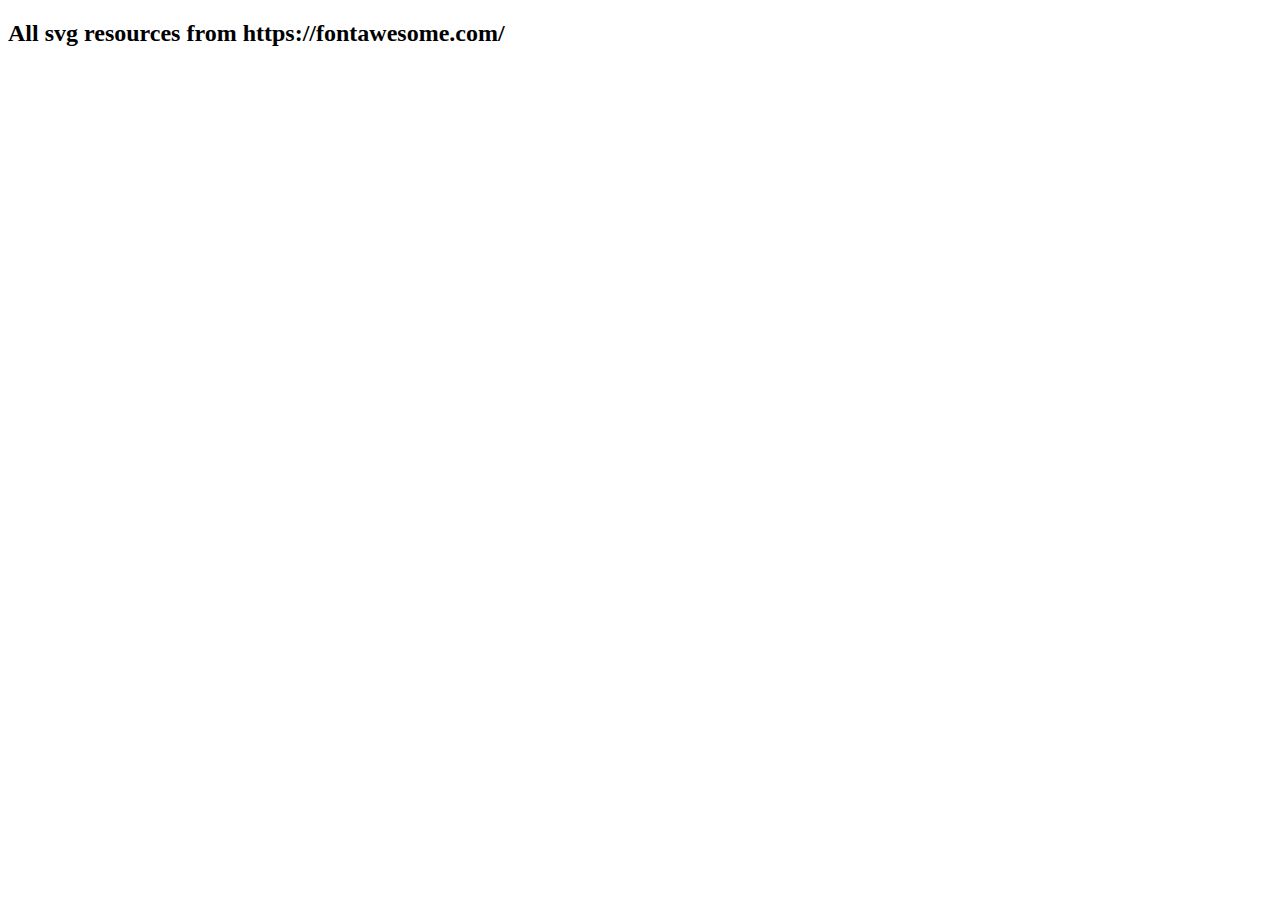
<file: About.html>
<!DOCTYPE html>
<html lang="en">
<head>
    <meta charset="UTF-8">
    <meta name="viewport" content="width=device-width, initial-scale=1.0">
    <title>About</title>
</head>
<body>
    <h2>All svg resources from https://fontawesome.com/</h2>
</body>
</html>
</file>
<file: CSS/fixedElement.css>
html{
    width: 100%;
}
body{
    margin: 0;
    padding: 0;
    overflow-y: scroll;
    background-color: rgb(249,249,249);
    text-align: center;
    min-width: 300px;
    overflow-x: hidden;
}
#shadow{
    background-color:black;
    position: fixed;
    z-index: 2;
    display: none; /* display flex with overlay sidenav */
    opacity: 0.6;
    width: 100vw;
    height: 100vh;
    margin: 0;
    top: 0;
    padding: 0;
    left: 0;
}
.header-container{
    display: flex;
    margin: 0 auto;
    height: 56px;
    flex-direction: row;
    align-items: center;
    position: fixed;
    text-align: left;
    z-index: 1;
    width: 100%;
    background:white;
    opacity: 0.99;
}
.left-part{
    display: inline-flex;
}
.right-part{
    display: inline-flex;
    right: 0px;
    position: absolute;
    align-items: center;
}
.exceptIconPart{
    display: inline-flex;
    align-items: center;
}
.toggle{
    box-sizing: border-box;
    margin: 0 0 0 22px;
    display: inline-flex;
    align-self: center;
    position: relative;
    cursor: pointer;
}
.bars{
    pointer-events: none;
     display: block; 
     width: 24px; 
     height: 24px;
}
.logo-btn{
    display: inline-flex;
    align-items: center;
    justify-content: center;
    margin: 8px 4px 0px 23px;
    width: 60px;
    height: 24px;
}
.logo-img{
    pointer-events: none; 
    display: block; 
}
.logo-setting{
    width:60px;
    object-fit: contain;
}
.search-bar1{
    display: inline-flex;
    width: calc((100% - 165.45px - 241.95px - 22px) * 0.6);
    margin-left: calc((100% - 165.45px - 241.95px - 22px) * 0.2);
}
.search-form{
    width: 100%;
    position: relative;
}
#input{
    width: calc(100% - 74px);
    padding: 5px;
    font-size: 16px;
}
.search-btn{
    position: absolute;
    width: 60px;
    height: 32px;
}
.search-box{
    width: 20px;
    margin-top: 3px;
    margin-left: 12px;
}
.search-box2{
    display: none;/*display flex when switch*/
    width: 24px;
    height: 24px;
    margin-right: 23px;
}
.searchbar2-container{
    display: none; /*display flex when user click the search icon*/
    margin: 0 auto; 
    height: 56px;
    flex-direction: row;
    align-items: center;
    position: fixed;
    text-align: left;
    z-index: 1;
    width: 100%;
    background: white;
    opacity: 0.99;
}
.back{
    width: 24px;
    height: 24px;
    margin-left: 22px;
}
.search-form2{
    margin-left: 24px;
    margin-right: 22px;
}
.video-icon{
    padding: 0;
    height: 24px;
    width: 24px;
}
.setting-icon{
    width: 10px;
    height: 30px;
}
#video-upload{
    width: 24px;
}
#apps-btn{
    width: 24px;
    margin-left: 23px;
}
#setting-btn{
    width: 24px;
    margin-left: 23px;
}
#login{
    display: flex;
    margin-left: 23px;
    margin-right: 23px;
}
.login-container{
    display: inline-flex;
    border: 1px solid #065fd4;
    align-items: center;
    padding: 6px 5px;
}
.user{
    width: 24px;
    height: 24px;
    padding: 0;
    margin-right: 0;
}
.userIcon{
    fill: rgb(6,95,212);
}
#text{
    font-size: 18px;
    color: #065fd4;
    margin: 0px 8px;
}
.svgIcons{
    color: grey;
}
main{
    display: flex;
    width: 100%;
    position: relative;
    top: 0;
    
}
#sidebar{
    display: none;
    text-align: left;
    width: 240px;
    position: fixed;
    top: 0px;
    bottom: 0;
    left: 0;
    overflow-y: scroll;
    margin-top: 56px;
}
#overlaynav{
    display: none;/*flex when click toggle*/
    flex-direction: column;
    width: 240px;
    height: 100%;
    top: 0;
    left: 0;
    overflow-x: hidden;
    overflow-y: scroll;
    z-index: 3;
    bottom: 0;
    transition: 0.5s;
    width: 240px;
    position: fixed;
    background: white;
}
.toggle1,.toggle2{
    box-sizing: border-box;
    margin: 0 0 0px 22px;
    display: inline-flex;
    align-self: center;
    position: relative;
    cursor: pointer;
}
.toggle1 svg.menu-btn{
    pointer-events: none;
     display: block; 
     width: 24px; 
     height: 100%;
}
.toggle2 svg.menu-btn{
    pointer-events: none;
     display: block; 
     width: 24px; 
}
.logo-btn2{
    display: inline-flex;
    align-items: center;
    justify-content: center;
    margin: 4px 4px 0px 23px;
    width: 60px;
    height: 24px;
}
.logo-img2{
    pointer-events: none; 
    display: block;  
}

.sidebar-header{
    height: 56px;
    width: 240px;
    display: flex;
    align-items: center;
    border-bottom: 1px solid rgb(229,229,229);
    position: fixed;
    z-index: 1;
    top: 0;
    left: 0;
    bottom: 0;
    background: white
}
.section1{
    display: flex;
    flex-direction: column;
    border-bottom:1px solid rgb(229,229,229);
    padding: 12px 0;
    width: 240px;
    text-align: left;
}
.section2{
    margin-top: 56px;
}
.section3{
    padding: 4px 8px;
}
#home-icon{
    width: 24px;
    height: 24px;
    position: relative;
    margin-left: 20px;
    padding: 0;
}
.home-btn{
    display: inline-flex;
    padding: 12px 0px;
    cursor: pointer;
    text-decoration: none;
}
.home-btn:hover,.signin-container:hover{
    background-color:rgba(192,192,192,0.3);  
}
.home-btn:active{
    background-color: #ddd;
}
.home{
    margin-left: 23px;
    margin-top: 5px;
    color: #0d0d0d;
}
.signin-btn{
    display: inline-flex;
    padding: 8px 20px;
    text-align: left;
    cursor: pointer;
}
.signInText{
    margin-left: 20px;
    font-size: 16px;
    color: #0d0d0d;
}
.signin-container{
    display: inline-flex;
    border: 1px solid #065fd4;
    align-items: center;
    padding: 6px 5px;
}
.sign-info{
    margin-left: 0;
    font-size: 18px;
    color: #065fd4;
}
a{
    text-decoration: none;
}
h5{
    margin:8px 24px;
    color: #606060;
}
.music-icon{
    border-radius: 50%;
    width: 24px;
    height: 24px;
    position: relative;
    margin:5px 0px 0px 20px;

}
.set{
    border-radius: 0;
}
.reset{
    margin-left: 0px;
    border-radius: 0;
}

.music{
    margin-left: 23px;
    margin-top: 10px;
    color: #0d0d0d;
}
.channel{
    margin-bottom: 10px;
}
footer{
    display: flex;
    text-align: left;
}
.href-groups{
  margin: 12px 0px 0px 20px;
}
.href1{
    padding: 12px 0px;
}
.href1 a{
    text-decoration: none;
    color: #606060;
    font-size: 15px;
    margin: 0px 8px 0px 0px;
}
#copyright{
    line-height: 80px;
    padding: 16px 0px;
    font-size: 15px;
    color: #909090;
}
.small-sidenav{
    display: none;/*flex when display*/
    flex-direction: column;
    padding: 16px 14px 16px 0px;
    position: fixed;
    left: 0;
    top: 56px;
    bottom: 0;
    background-color: white;
}
.home-href{
    width: 72px;
    display: flex;
    flex-direction: column;
    margin: 16px 0px 14px;
    text-decoration: none;
}
.home2{
    margin-top: 6px;
    font-size: 12px;
    color: #606060;
}
.sub2{
    margin-left: 3px;
}
#home-icon2{
    width: 24px;
    height: 24px;
}
</file>
<file: CSS/changedElement.css>
.video-part{
    display: flex;
    flex-direction: row;
    width: 100%;
    height: 100%;
    background-color: rgb(249,249,249);
    padding: 0;
    margin-left: 240px;
    margin-top: 56px;
}
.video-container{
    display: flex;
    flex-direction: row;
    width: 100%;
    height: 100%;
    justify-content: center;
}
.grid1{
    display: flex;
    flex-direction: column;
    width: 90%;
    max-width: 2475px;
    height: auto;
    align-items: center;
    text-align: center;
}
.title{
    text-align:left;
    font-size: 1.5rem;
    display: inline-flex;
    align-self: flex-start;
    margin-left: 0px;
    margin-top: 20px;
    padding: 8px;
}
.wrapper{
    display: grid;
    grid-template-columns: 1fr 1fr 1fr 1fr 1fr 1fr;
    grid-gap: 25px 15px;
}
.thumbnail1{
    text-align: left;
    text-decoration: none;
    color: #0d0d0d;
    cursor: pointer;
}
img{
    width: 100%;
    object-fit: contain;
    padding: 8px 0px 8px 0px;
}
.video-info{
    font-size: 16px;
    object-fit: cover;
}
@media only screen and (max-width:2415px) {
   .grid1{
    display: flex;
    flex-direction: column;
    width: 90%;
    max-width: 2475px;
    align-items: center;
    text-align: center;
   }
   .wrapper{
    display: grid;
    grid-template-columns: 1fr 1fr 1fr 1fr 1fr;
    grid-gap: 25px 15px;
}
}
@media only screen and (max-width:2000px){
    .grid1{
        display: flex;
        flex-direction: column;
        width: 90%;
        max-width: 2475px;
        align-items: center;
        text-align: center;
       }
       .wrapper{
        display: grid;
        grid-template-columns: 1fr 1fr 1fr 1fr;
        grid-gap: 25px 15px;
    }
}
@media only screen and (max-width:1605px){
    .grid1{
        display: flex;
        flex-direction: column;
        width: 90%;
        max-width: 2475px;
        align-items: center;
        text-align: center;
       }
       .wrapper{
        display: grid;
        grid-template-columns: 1fr 1fr 1fr 1fr;
        grid-gap: 25px 15px;
    }
}
@media only screen and (max-width:1411px){
    .grid1{
        display: flex;
        flex-direction: column;
        width: 90%;
        max-width: 2475px;
        align-items: center;
        text-align: center;
       }
       .wrapper{
        display: grid;
        grid-template-columns: 1fr 1fr 1fr;
        grid-gap: 25px 15px;
    }
}
@media only screen and (max-width:1046px){
    .grid1{
        display: flex;
        flex-direction: column;
        width: 90%;
        max-width: 2475px;
        align-items: center;
        text-align: center;
       }
       .wrapper{
        display: grid;
        grid-template-columns: 1fr 1fr;
        grid-gap: 25px 15px;
    }
}
@media only screen and (max-width:615px){
    .grid1{
        display: flex;
        flex-direction: column;
        width: 90%;
        max-width: 2475px;
        align-items: center;
        text-align: center;
       }
       .wrapper{
        display: grid;
        grid-template-columns: 1fr 1fr;
        grid-gap: 25px 15px;
       }
       .search-bar1{
           display: none;
       }
       .search-box2{
           display: flex;
       }
   
}
@media only screen and (max-width:595px){
    .grid1{
        display: flex;
        flex-direction: column;
        width: 90%;
        max-width: 2475px;
        align-items: center;
        text-align: center;
       }
       .wrapper{
        display: grid;
        grid-template-columns: 1fr 1fr;
        grid-gap: 25px 15px;
        }
        .search-bar1{
        display: none;
        }
        .search-box2{
        display: flex;
        }
   
}
@media only screen and (max-width:575px){
        .grid1{
        display: flex;
        flex-direction: column;
        width: 100%;
        max-width: 2475px;
        align-items: center;
        text-align: center;
        }
        .wrapper{
        display: grid;
        grid-template-columns: 1fr 1fr;
        grid-gap: 25px 15px;
        }
        .search-bar1{
        display: none;
        }
        .search-box2{
        display: flex;
        }

}
@media only screen and (max-width:300px){
        .grid1{
        display: flex;
        flex-direction: column;
        width: 100%;
        max-width: 2475px;
        align-items: center;
        text-align: center;
        }
        .wrapper{
        display: grid;
        grid-template-columns: 1fr;
        grid-gap: 25px;
    }   
    #login{
        display: none;
    }
}
</file>
